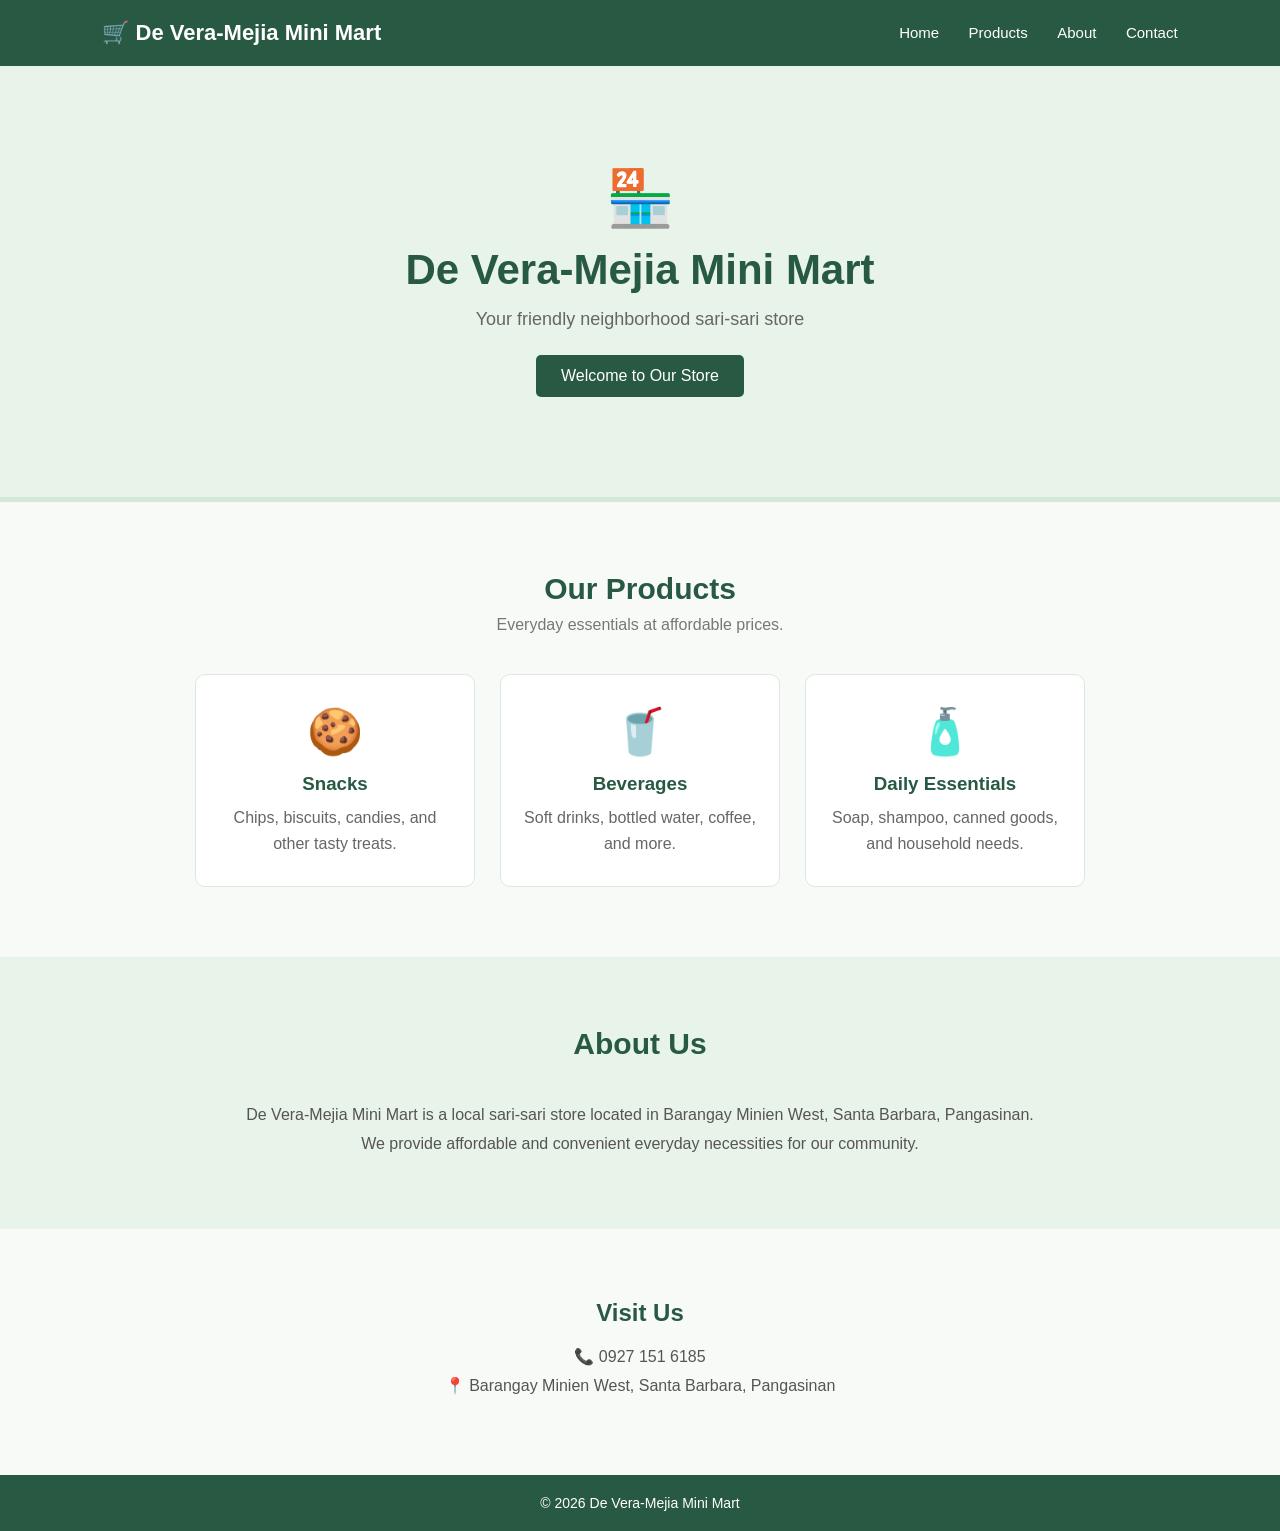
<file: index.html>
<!DOCTYPE html>
<html lang="en">
<head>
  <meta charset="UTF-8">
  <meta name="viewport" content="width=device-width, initial-scale=1.0">
  <title>De Vera-Mejia Mini Mart</title>
  
 <link rel="stylesheet" href="sarisaristore.css">
</head>

<body>

  <nav>
    <h2>🛒 De Vera-Mejia Mini Mart</h2>

    <div>
      <a href="#home">Home</a>
      <a href="#products">Products</a>
      <a href="#about">About</a>
      <a href="#contact">Contact</a>
    </div>
  </nav>

  <section class="hero" id="home">
    <div class="icon">🏪</div>

    <h1>De Vera-Mejia Mini Mart</h1>

    <p>Your friendly neighborhood sari-sari store</p>

    <span class="welcome">Welcome to Our Store</span>
  </section>

  <section id="products">

    <div class="title">
      <h2>Our Products</h2>
      <p>Everyday essentials at affordable prices.</p>
    </div>

    <div class="products">

      <div class="card">
        <div class="icon">🍪</div>
        <h3>Snacks</h3>
        <p>Chips, biscuits, candies, and other tasty treats.</p>
      </div>

      <div class="card">
        <div class="icon">🥤</div>
        <h3>Beverages</h3>
        <p>Soft drinks, bottled water, coffee, and more.</p>
      </div>

      <div class="card">
        <div class="icon">🧴</div>
        <h3>Daily Essentials</h3>
        <p>Soap, shampoo, canned goods, and household needs.</p>
      </div>

    </div>
  </section>

  <section class="about" id="about">

    <div class="about-content">

      <div class="title">
        <h2>About Us</h2>
      </div>

      <p>
        De Vera-Mejia Mini Mart is a local sari-sari store
        located in Barangay Minien West, Santa Barbara,
        Pangasinan. We provide affordable and convenient
        everyday necessities for our community.
      </p>

    </div>
  </section>

  <section class="contact" id="contact">

    <h2>Visit Us</h2>

    <p>📞 0927 151 6185</p>
    <p>📍 Barangay Minien West, Santa Barbara, Pangasinan</p>

  </section>

  <footer>
    © 2026 De Vera-Mejia Mini Mart
  </footer>

</body>
</html>
</file>
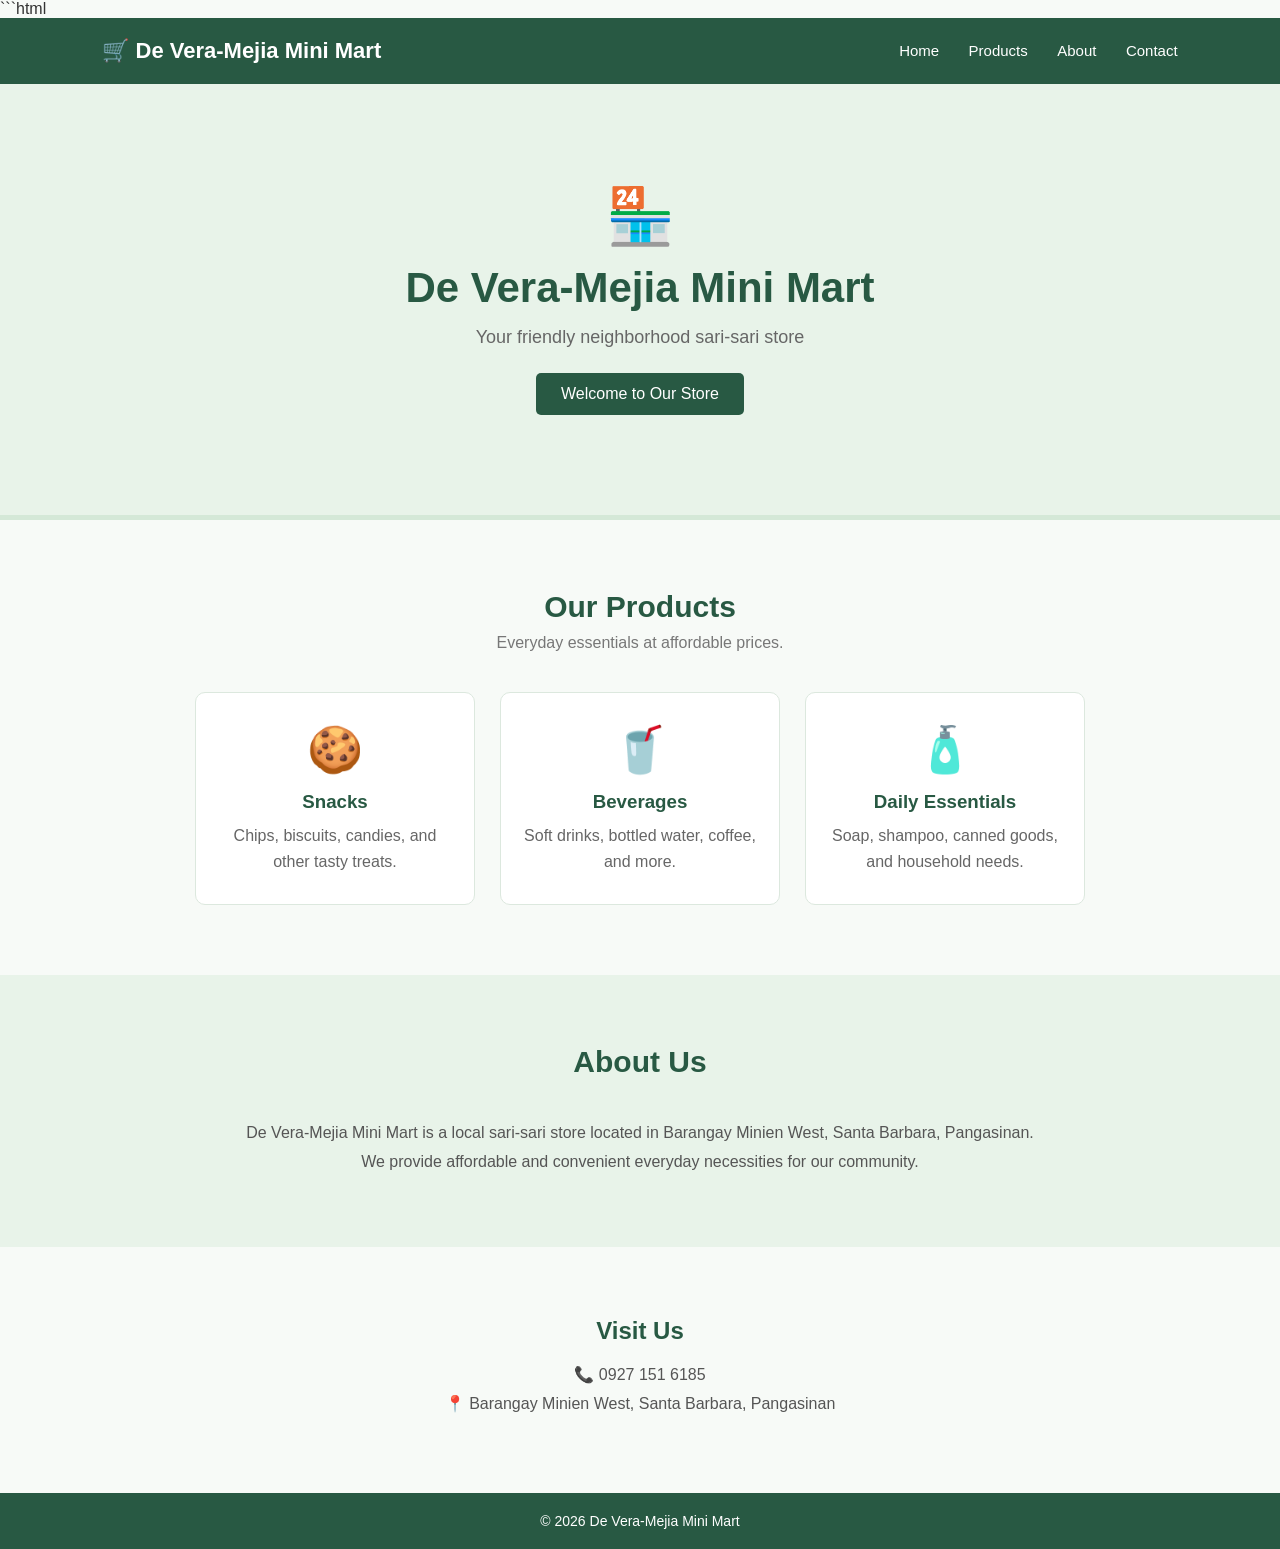
<file: sarisaristore.html>
```html
<!DOCTYPE html>
<html lang="en">
<head>
  <meta charset="UTF-8">
  <meta name="viewport" content="width=device-width, initial-scale=1.0">
  <title>De Vera-Mejia Mini Mart</title>
  
 <link rel="stylesheet" href="sarisaristore.css">
</head>

<body>

  <nav>
    <h2>🛒 De Vera-Mejia Mini Mart</h2>

    <div>
      <a href="#home">Home</a>
      <a href="#products">Products</a>
      <a href="#about">About</a>
      <a href="#contact">Contact</a>
    </div>
  </nav>

  <section class="hero" id="home">
    <div class="icon">🏪</div>

    <h1>De Vera-Mejia Mini Mart</h1>

    <p>Your friendly neighborhood sari-sari store</p>

    <span class="welcome">Welcome to Our Store</span>
  </section>

  <section id="products">

    <div class="title">
      <h2>Our Products</h2>
      <p>Everyday essentials at affordable prices.</p>
    </div>

    <div class="products">

      <div class="card">
        <div class="icon">🍪</div>
        <h3>Snacks</h3>
        <p>Chips, biscuits, candies, and other tasty treats.</p>
      </div>

      <div class="card">
        <div class="icon">🥤</div>
        <h3>Beverages</h3>
        <p>Soft drinks, bottled water, coffee, and more.</p>
      </div>

      <div class="card">
        <div class="icon">🧴</div>
        <h3>Daily Essentials</h3>
        <p>Soap, shampoo, canned goods, and household needs.</p>
      </div>

    </div>
  </section>

  <section class="about" id="about">

    <div class="about-content">

      <div class="title">
        <h2>About Us</h2>
      </div>

      <p>
        De Vera-Mejia Mini Mart is a local sari-sari store
        located in Barangay Minien West, Santa Barbara,
        Pangasinan. We provide affordable and convenient
        everyday necessities for our community.
      </p>

    </div>
  </section>

  <section class="contact" id="contact">

    <h2>Visit Us</h2>

    <p>📞 0927 151 6185</p>
    <p>📍 Barangay Minien West, Santa Barbara, Pangasinan</p>

  </section>

  <footer>
    © 2026 De Vera-Mejia Mini Mart
  </footer>

</body>
</html>
</file>
<file: sarisaristore.css>
* {
      box-sizing: border-box;
      margin: 0;
      padding: 0;
    }

    body {
      font-family: Arial, sans-serif;
      background-color: #f7faf7;
      color: #333;
    }


    nav {
      background-color: #285943;
      padding: 20px 8%;
      display: flex;
      justify-content: space-between;
      align-items: center;
    }

    nav h2 {
      color: white;
      font-size: 22px;
    }

    nav a {
      color: white;
      text-decoration: none;
      margin-left: 25px;
      font-size: 15px;
    }


    .hero {
      text-align: center;
      padding: 100px 20px;
      background-color: #e8f3e9;
      border-bottom: 5px solid #d4e8d7;
    }

    .hero .icon {
      font-size: 55px;
      margin-bottom: 15px;
    }

    .hero h1 {
      color: #285943;
      font-size: 42px;
      margin-bottom: 15px;
    }

    .hero p {
      color: #666;
      font-size: 18px;
      margin-bottom: 25px;
    }

    .welcome {
      display: inline-block;
      background-color: #285943;
      color: white;
      padding: 12px 25px;
      border-radius: 5px;
    }

    section {
      padding: 70px 8%;
    }

    .title {
      text-align: center;
      margin-bottom: 40px;
    }

    .title h2 {
      color: #285943;
      font-size: 30px;
      margin-bottom: 10px;
    }

    .title p {
      color: #777;
    }

    .products {
      display: flex;
      justify-content: center;
      gap: 25px;
      flex-wrap: wrap;
    }

    .card {
      background-color: white;
      width: 280px;
      padding: 30px 20px;
      text-align: center;
      border: 1px solid #dce8de;
      border-radius: 10px;
    }

    .card .icon {
      font-size: 45px;
      margin-bottom: 15px;
    }

    .card h3 {
      color: #285943;
      margin-bottom: 10px;
    }

    .card p {
      color: #666;
      line-height: 1.6;
    }

    .about {
      background-color: #e8f3e9;
      text-align: center;
    }

    .about-content {
      max-width: 800px;
      margin: auto;
    }

    .about p {
      line-height: 1.8;
      color: #555;
    }

  
    .contact {
      text-align: center;
    }

    .contact h2 {
      color: #285943;
      margin-bottom: 20px;
    }

    .contact p {
      margin: 10px;
      color: #555;
    }

    footer {
      background-color: #285943;
      color: white;
      text-align: center;
      padding: 20px;
      font-size: 14px;
    }

    @media (max-width: 600px) {
      nav {
        flex-direction: column;
        gap: 15px;
      }

      nav a {
        margin: 0 8px;
      }

      .hero h1 {
        font-size: 32px;
      }
    }
</file>
